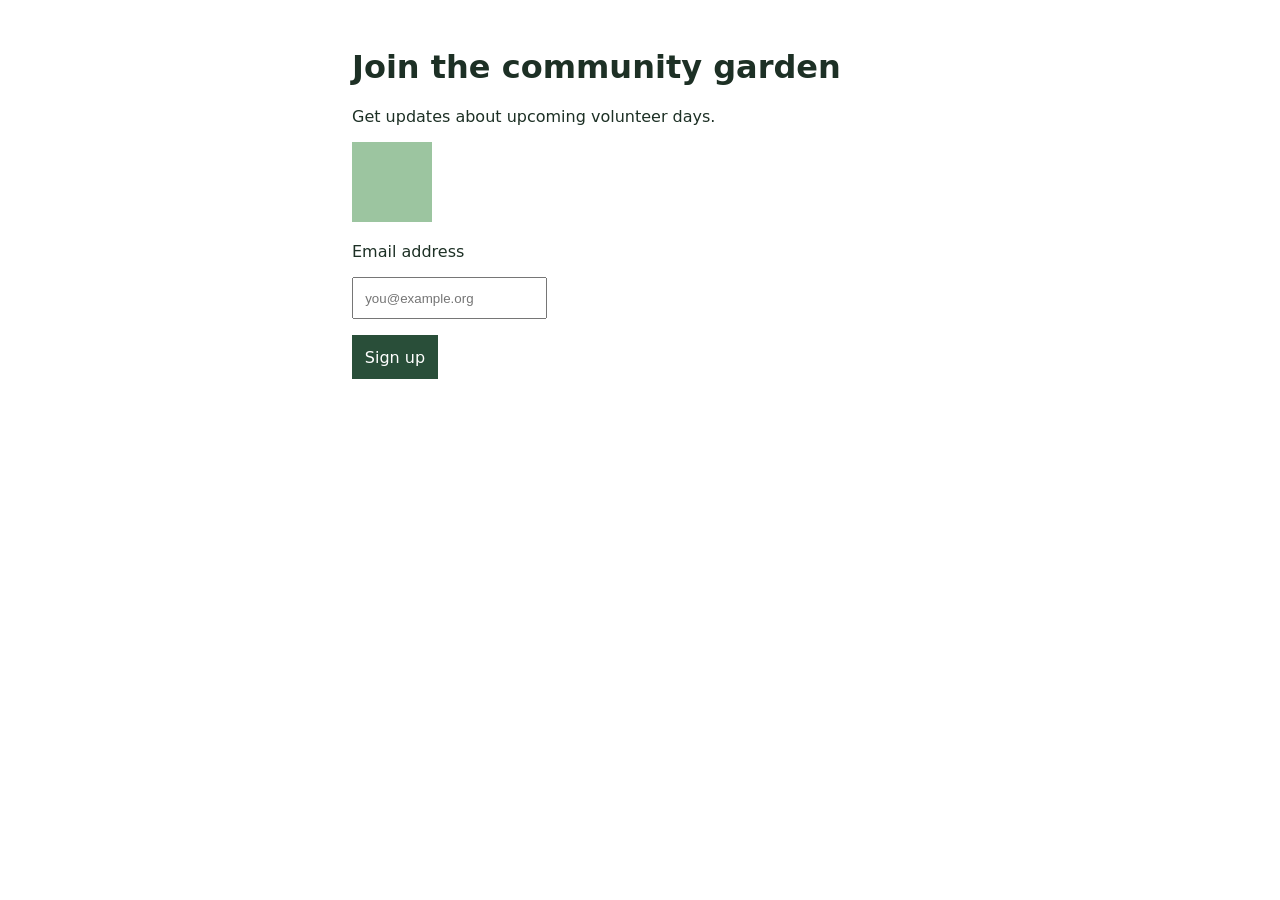
<file: fixtures/signup.html>
<!doctype html>
<html lang="en">
<head><meta charset="utf-8"><title>Community garden signup</title><style>body{font:16px system-ui;max-width:36rem;margin:3rem auto;color:#1d3025}label,input{display:block;margin:1rem 0}input{padding:.7rem}#submit{background:#294e39;color:white;padding:.8rem;display:inline-block}img{width:80px;height:80px}</style></head>
<body>
<main>
<h1>Join the community garden</h1>
<p>Get updates about upcoming volunteer days.</p>
<img id="garden-image" src="data:image/svg+xml,%3Csvg xmlns='http://www.w3.org/2000/svg' width='80' height='80'%3E%3Crect width='80' height='80' fill='%239cc5a0'/%3E%3C/svg%3E">
<form>
<label id="email-label">Email address</label>
<input id="email" type="email" placeholder="you@example.org">
<div id="submit">Sign up</div>
</form>
</main>
</body>
</html>
</file>
